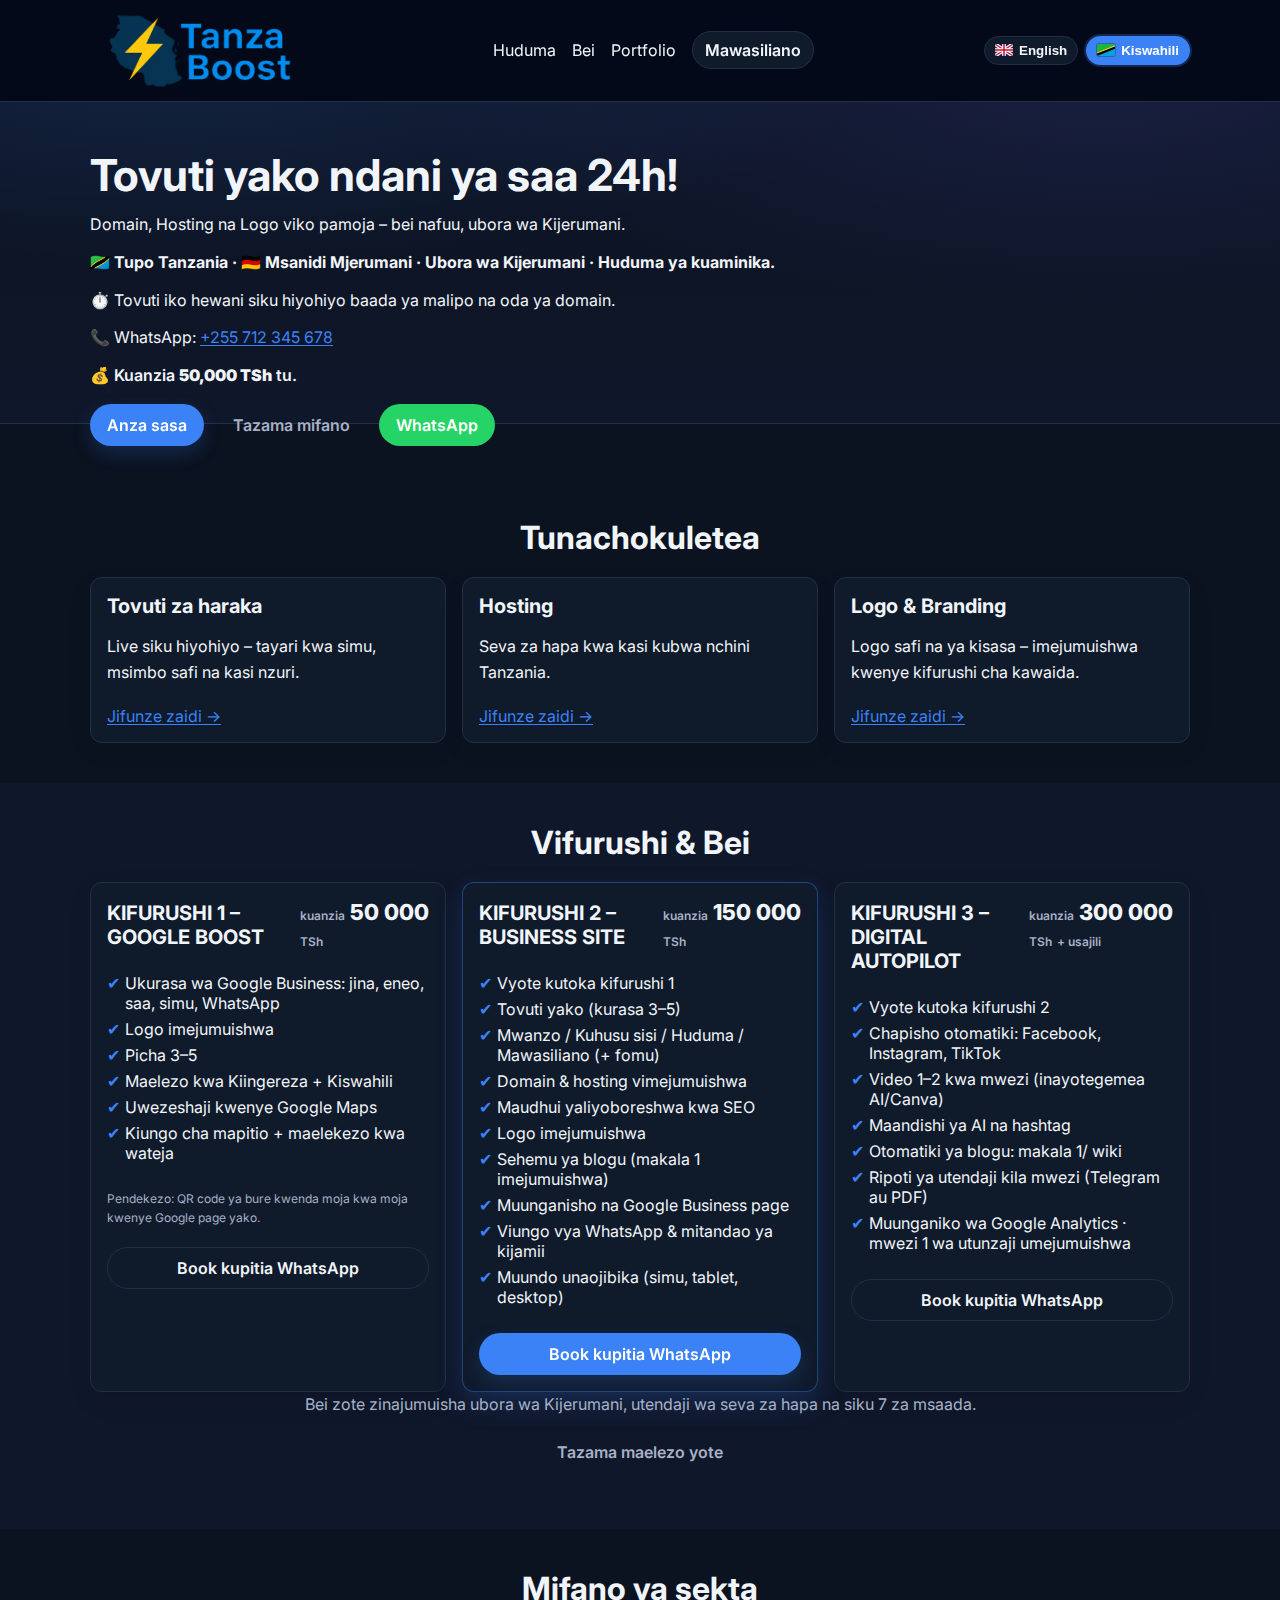
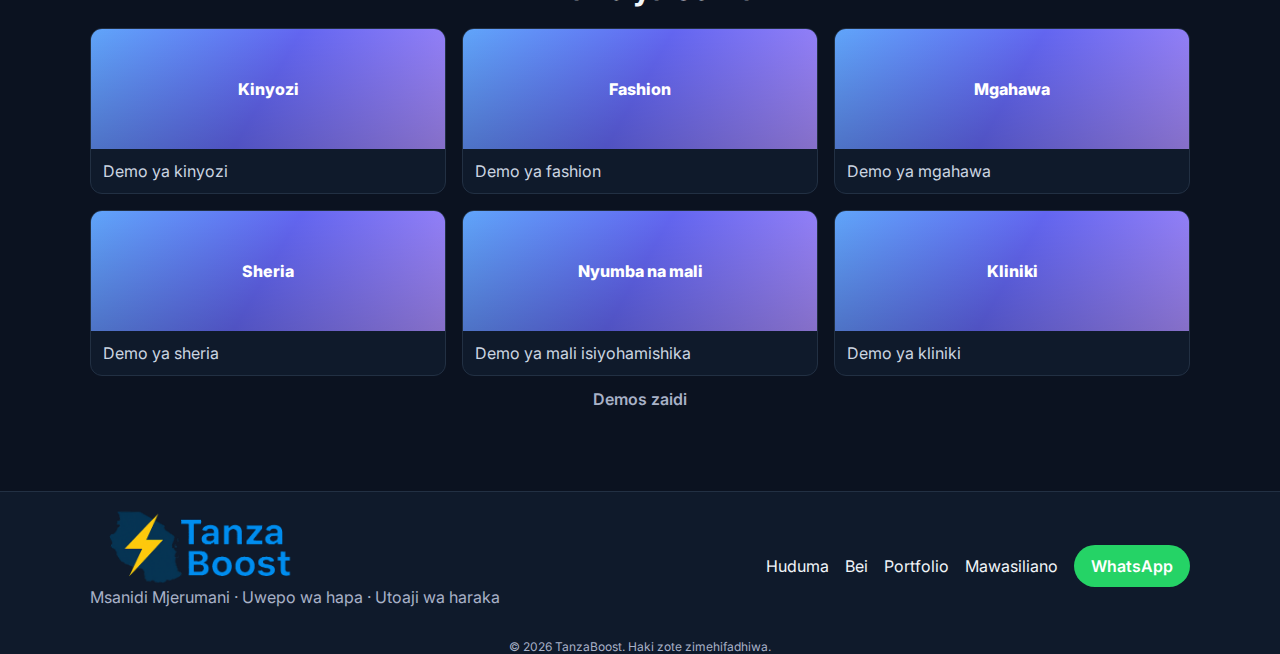
<file: website/index.html>
<!doctype html>
<html lang="sw">
  <head>
    <meta charset="utf-8" />
    <meta name="viewport" content="width=device-width, initial-scale=1" />
    <title>TanzaBoost – Tovuti za Kitaalamu</title>
    <meta name="description" content="TanzaBoost inakuweka mtandaoni siku hiyohiyo baada ya malipo. Domain, hosting na logo vimejumuishwa. Msanidi Mjerumani, bei nafuu Tanzania." />
    <link rel="preconnect" href="https://fonts.googleapis.com" />
    <link rel="preconnect" href="https://fonts.gstatic.com" crossorigin />
    <link href="https://fonts.googleapis.com/css2?family=Inter:wght@400;600;800&display=swap" rel="stylesheet" />
    <link rel="stylesheet" href="assets/css/style.css" />
  </head>
  <body>
    <header class="site-header">
      <div class="container header-inner">
        <a class="logo" href="index.html">
          <img src="logo.png" alt="TanzaBoost" />
        </a>
        <nav class="nav" id="mainNav">
          <a href="services.html" data-i18n="nav.services">Huduma</a>
          <a href="pricing.html" data-i18n="nav.pricing">Bei</a>
          <a href="portfolio.html" data-i18n="nav.portfolio">Portfolio</a>
          <a href="contact.html" class="btn btn-small btn-outline" data-i18n="nav.contact">Mawasiliano</a>
        </nav>
        <div class="lang-switch">
          <button type="button" class="chip" data-lang="en">
            <img src="assets/images/flag-en.svg" alt="" class="flag-icon" aria-hidden="true" />
            <span>English</span>
          </button>
          <button type="button" class="chip active" data-lang="sw">
            <img src="assets/images/flag-tz.svg" alt="" class="flag-icon" aria-hidden="true" />
            <span>Kiswahili</span>
          </button>
        </div>
        <button class="nav-toggle" aria-label="Menü öffnen" aria-expanded="false" data-nav-toggle>☰</button>
      </div>
    </header>

    <main>
      <section class="hero">
        <div class="container hero-inner">

          <div class="hero-copy hidden" data-lang-block="en">
            <h1>Make your business visible online <span class="subline">– fast &amp; affordable.</span></h1>
            <p>Website + domain + hosting + logo – all in one package.</p>
            <p><strong>🇹🇿 Based in Tanzania · 🇩🇪 German developer · German quality · Reliable support.</strong></p>
            <p>⏱️ Same‑day go‑live after payment received and domain ordered.</p>
            <p>📞 WhatsApp: <a href="https://wa.me/255712345678" class="link">+255 712 345 678</a></p>
            <p class="price-note">Starting from <strong>50,000 TSh</strong> only.</p>
          </div>

          <div class="hero-copy" data-lang-block="sw">
            <h1>Tovuti yako ndani ya saa 24h!</h1>
            <p>Domain, Hosting na Logo viko pamoja – bei nafuu, ubora wa Kijerumani.</p>
            <p><strong>🇹🇿 Tupo Tanzania · 🇩🇪 Msanidi Mjerumani · Ubora wa Kijerumani · Huduma ya kuaminika.</strong></p>
            <p>⏱️ Tovuti iko hewani siku hiyohiyo baada ya malipo na oda ya domain.</p>
            <p>📞 WhatsApp: <a href="https://wa.me/255712345678" class="link">+255 712 345 678</a></p>
            <p class="price-note">💰 Kuanzia <strong>50,000 TSh</strong> tu.</p>
          </div>

          <div class="cta-row">
            <a href="contact.html" class="btn btn-primary" data-i18n="cta.start">Anza sasa</a>
            <a href="portfolio.html" class="btn btn-ghost" data-i18n="cta.viewDemos">Tazama mifano</a>
            <a href="https://wa.me/255712345678" class="btn btn-whatsapp" data-i18n="cta.whatsapp">WhatsApp</a>
          </div>
        </div>
        <div class="hero-bg" aria-hidden="true"></div>
      </section>

      <section class="section">
        <div class="container">
          <h2 class="section-title" data-i18n="index.deliver">Tunachokuletea</h2>
          <div class="grid three">
            <div class="card">
              <h3 data-i18n="svc.instant.title">Tovuti za haraka</h3>
              <p data-i18n="svc.instant.p">Live siku hiyohiyo – tayari kwa simu, msimbo safi na kasi nzuri.</p>
              <a href="services.html#webseiten" class="link" data-i18n="link.learnMore">Mehr erfahren →</a>
            </div>
            <div class="card">
              <h3 data-i18n="svc.hosting.title">Hosting</h3>
              <p data-i18n="svc.hosting.p">Seva za hapa kwa kasi kubwa nchini Tanzania.</p>
              <a href="services.html#hosting" class="link" data-i18n="link.learnMore">Mehr erfahren →</a>
            </div>
            <div class="card">
              <h3 data-i18n="branding.h2">Logo &amp; Branding</h3>
              <p data-i18n="branding.logo.p">Logo safi na ya kisasa – imejumuishwa kwenye kifurushi cha kawaida.</p>
              <a href="services.html#branding" class="link" data-i18n="link.learnMore">Mehr erfahren →</a>
            </div>
          </div>
        </div>
      </section>

      <section class="section alt">
        <div class="container">
          <h2 class="section-title" data-i18n="index.pricing">Vifurushi &amp; Bei</h2>
          <div class="grid three pricing-cards">
            <div class="card">
              <div class="price-head">
                <h3 data-i18n="pkg1.title">KIFURUSHI 1 – GOOGLE BOOST</h3>
                <div class="price"><span data-i18n="price.from">kuanzia</span>&nbsp;50&nbsp;000 <span>TSh</span></div>
              </div>
              <ul class="features">
                <li data-i18n="pkg1.f1">Ukurasa wa Google Business: jina, eneo, saa, simu, WhatsApp</li>
                <li data-i18n="pkg1.f2">Logo imejumuishwa</li>
                <li data-i18n="pkg1.f3">Picha 3–5</li>
                <li data-i18n="pkg1.f4">Maelezo kwa Kiingereza + Kiswahili</li>
                <li data-i18n="pkg1.f5">Uwezeshaji kwenye Google Maps</li>
                <li data-i18n="pkg1.f6">Kiungo cha mapitio + maelekezo kwa wateja</li>
              </ul>
              <p class="tiny muted" data-i18n="pkg1.note">Pendekezo: QR code ya bure kwenda moja kwa moja kwenye Google page yako.</p>
              <a class="btn btn-outline full" href="https://wa.me/255712345678" data-i18n="pricing.book">Per WhatsApp buchen</a>
            </div>
            <div class="card highlight">
              <div class="price-head">
                <h3 data-i18n="pkg2.title">KIFURUSHI 2 – BUSINESS SITE</h3>
                <div class="price"><span data-i18n="price.from">kuanzia</span>&nbsp;150&nbsp;000 <span>TSh</span></div>
              </div>
              <ul class="features">
                <li data-i18n="pkg2.f1">Vyote kutoka kifurushi 1</li>
                <li data-i18n="pkg2.f2">Tovuti yako (kurasa 3–5)</li>
                <li data-i18n="pkg2.f3">Mwanzo / Kuhusu sisi / Huduma / Mawasiliano (+ fomu)</li>
                <li data-i18n="pkg2.f4">Domain &amp; hosting vimejumuishwa</li>
                <li data-i18n="pkg2.f5">Maudhui yaliyoboreshwa kwa SEO</li>
                <li data-i18n="pkg2.f6">Logo imejumuishwa</li>
                <li data-i18n="pkg2.f7">Sehemu ya blogu (makala 1 imejumuishwa)</li>
                <li data-i18n="pkg2.f8">Muunganisho na Google Business page</li>
                <li data-i18n="pkg2.f9">Viungo vya WhatsApp &amp; mitandao ya kijamii</li>
                <li data-i18n="pkg2.f10">Muundo unaojibika (simu, tablet, desktop)</li>
              </ul>
              <a class="btn btn-primary full" href="https://wa.me/255712345678" data-i18n="pricing.book">Per WhatsApp buchen</a>
            </div>
            <div class="card">
              <div class="price-head">
                <h3 data-i18n="pkg3.title">KIFURUSHI 3 – DIGITAL AUTOPILOT</h3>
                <div class="price"><span data-i18n="price.from">kuanzia</span>&nbsp;300&nbsp;000 <span>TSh</span> <span data-i18n="price.sub">+ usajili</span></div>
              </div>
              <ul class="features">
                <li data-i18n="pkg3.f1">Vyote kutoka kifurushi 2</li>
                <li data-i18n="pkg3.f2">Chapisho otomatiki: Facebook, Instagram, TikTok</li>
                <li data-i18n="pkg3.f3">Video 1–2 kwa mwezi (AI/Canva)</li>
                <li data-i18n="pkg3.f4">Maandishi ya AI na hashtag</li>
                <li data-i18n="pkg3.f5">Otomatiki ya blogu: makala 1/ wiki</li>
                <li data-i18n="pkg3.f6">Ripoti ya utendaji kila mwezi (Telegram au PDF)</li>
                <li data-i18n="pkg3.f7">Google Analytics Integration</li>
              </ul>
              <a class="btn btn-outline full" href="https://wa.me/255712345678" data-i18n="pricing.book">Per WhatsApp buchen</a>
            </div>
          </div>
          <p class="muted center" data-i18n="pricing.note">Bei zote zinajumuisha ubora wa Kijerumani, utendaji wa seva za hapa na siku 7 za msaada.</p>
          <p class="center"><a class="btn btn-ghost" href="pricing.html" data-i18n="cta.details">Tazama maelezo yote</a></p>
        </div>
      </section>

      <section class="section">
        <div class="container">
          <h2 class="section-title" data-i18n="index.demos">Mifano ya sekta</h2>
          <div class="grid three demo-grid">
            <a class="demo-tile" href="#" aria-label="Barber demo">
              <div class="demo-thumb" data-i18n="demo.friseur">Kinyozi</div>
              <span data-i18n="demo.friseurSub">Demo ya kinyozi</span>
            </a>
            <a class="demo-tile" href="#" aria-label="Fashion demo">
              <div class="demo-thumb" data-i18n="demo.fashion">Fashion</div>
              <span data-i18n="demo.fashionSub">Demo ya fashion</span>
            </a>
            <a class="demo-tile" href="#" aria-label="Restaurant demo">
              <div class="demo-thumb" data-i18n="demo.restaurant">Mgahawa</div>
              <span data-i18n="demo.restaurantSub">Demo ya mgahawa</span>
            </a>
            <a class="demo-tile" href="#" aria-label="Law demo">
              <div class="demo-thumb" data-i18n="demo.law">Sheria</div>
              <span data-i18n="demo.lawSub">Demo ya sheria</span>
            </a>
            <a class="demo-tile" href="#" aria-label="Real estate demo">
              <div class="demo-thumb" data-i18n="demo.realestate">Nyumba na mali</div>
              <span data-i18n="demo.realestateSub">Demo ya mali isiyohamishika</span>
            </a>
            <a class="demo-tile" href="#" aria-label="Clinic demo">
              <div class="demo-thumb" data-i18n="demo.clinic">Kliniki</div>
              <span data-i18n="demo.clinicSub">Demo ya kliniki</span>
            </a>
          </div>
          <p class="center"><a class="btn btn-ghost" href="portfolio.html" data-i18n="cta.moreDemos">Demos zaidi</a></p>
        </div>
      </section>
    </main>

    <footer class="site-footer">
      <div class="container footer-inner">
        <div>
          <a class="logo" href="index.html">
            <img src="logo.png" alt="TanzaBoost" />
          </a>
          <p class="muted" data-i18n="footer.tagline">Msanidi Mjerumani · Uwepo wa hapa · Utoaji wa haraka</p>
        </div>
        <div class="footer-links">
          <a href="services.html" data-i18n="nav.services">Huduma</a>
          <a href="pricing.html" data-i18n="nav.pricing">Bei</a>
          <a href="portfolio.html" data-i18n="nav.portfolio">Portfolio</a>
          <a href="contact.html" data-i18n="nav.contact">Mawasiliano</a>
        </div>
        <div class="footer-cta">
          <a href="https://wa.me/255712345678" class="btn btn-whatsapp">WhatsApp</a>
        </div>
      </div>
      <div class="container tiny muted center" data-i18n="footer.copy" data-i18n-html="true">
        © <span id="year"></span> TanzaBoost. Alle Rechte vorbehalten.
      </div>
    </footer>

    <script src="assets/js/main.js"></script>
  </body>
</html>
</file>
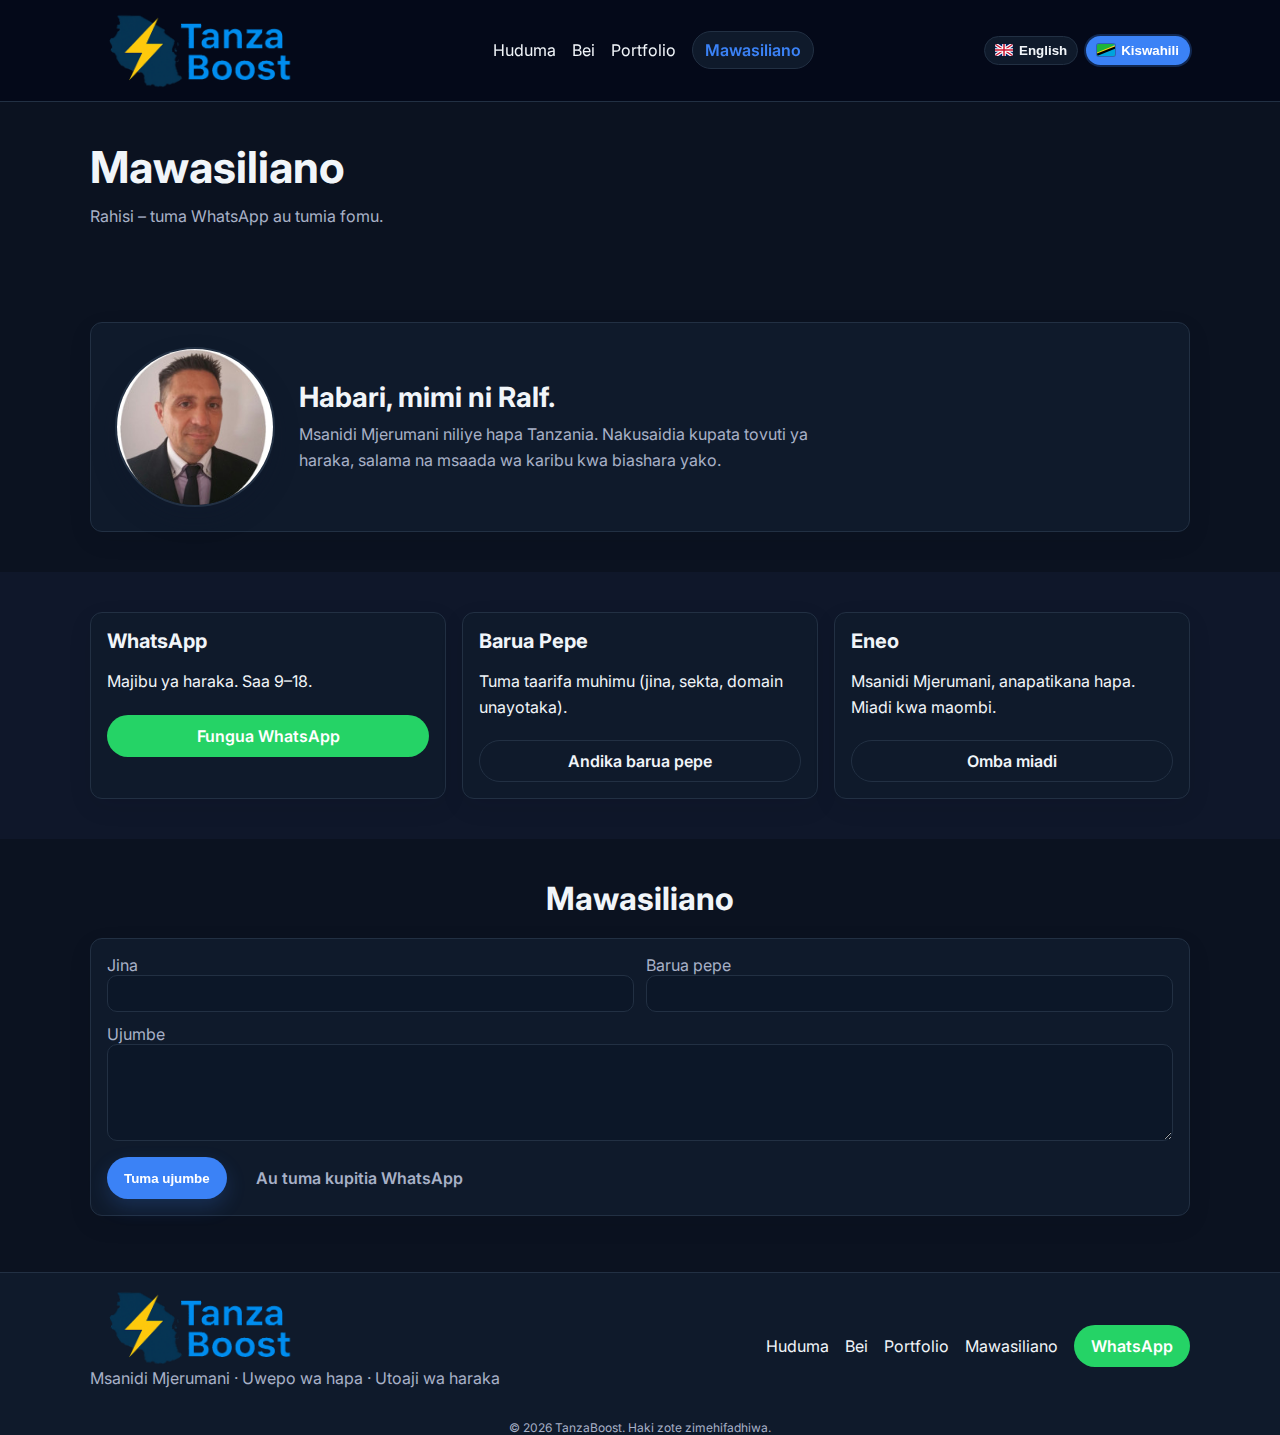
<file: website/contact.html>
<!doctype html>
<html lang="sw">
  <head>
    <meta charset="utf-8" />
    <meta name="viewport" content="width=device-width, initial-scale=1" />
    <title>Kontakt – TanzaBoost</title>
    <meta name="description" content="Wasiliana na TanzaBoost kupitia WhatsApp, simu, barua pepe au fomu ya mtandaoni." />
    <link rel="preconnect" href="https://fonts.googleapis.com" />
    <link rel="preconnect" href="https://fonts.gstatic.com" crossorigin />
    <link href="https://fonts.googleapis.com/css2?family=Inter:wght@400;600;800&display=swap" rel="stylesheet" />
    <link rel="stylesheet" href="assets/css/style.css" />
  </head>
  <body>
    <header class="site-header">
      <div class="container header-inner">
        <a class="logo" href="index.html">
          <img src="logo.png" alt="TanzaBoost" />
        </a>
        <nav class="nav" id="mainNav">
          <a href="services.html" data-i18n="nav.services">Huduma</a>
          <a href="pricing.html" data-i18n="nav.pricing">Bei</a>
          <a href="portfolio.html" data-i18n="nav.portfolio">Portfolio</a>
          <a href="contact.html" class="btn btn-small btn-outline" aria-current="page" data-i18n="nav.contact">Mawasiliano</a>
        </nav>
        <div class="lang-switch">
          <button type="button" class="chip" data-lang="en">
            <img src="assets/images/flag-en.svg" alt="" class="flag-icon" aria-hidden="true" />
            <span>English</span>
          </button>
          <button type="button" class="chip active" data-lang="sw">
            <img src="assets/images/flag-tz.svg" alt="" class="flag-icon" aria-hidden="true" />
            <span>Kiswahili</span>
          </button>
        </div>
        <button class="nav-toggle" aria-label="Menü öffnen" aria-expanded="false" data-nav-toggle>☰</button>
      </div>
    </header>

    <main>
      <section class="section">
        <div class="container">
          <h1 data-i18n="contact.h1">Mawasiliano</h1>
          <p class="muted" data-i18n="contact.tag">Rahisi – tuma WhatsApp au tumia fomu.</p>
        </div>
      </section>

      <section class="section">
        <div class="container profile-card">
          <img src="my_picture.jpg" alt="Ralf - German web developer based in Tanzania" class="profile-photo" />
          <div>
            <h2 class="profile-title" data-i18n="contact.intro.title">Habari, mimi ni Ralf.</h2>
            <p class="muted" data-i18n="contact.intro.body">Msanidi Mjerumani niliye hapa Tanzania. Nakusaidia kupata tovuti ya haraka, salama na msaada wa karibu kwa biashara yako.</p>
          </div>
        </div>
      </section>

      <section class="section alt">
        <div class="container">
          <div class="grid three">
            <div class="card">
              <h3 data-i18n="contact.whatsapp.title">WhatsApp</h3>
              <p data-i18n="contact.whatsapp.p">Majibu ya haraka. Saa 9–18.</p>
              <a class="btn btn-whatsapp full" href="https://wa.me/255712345678" data-i18n="contact.whatsappBtn">Fungua WhatsApp</a>
            </div>
            <div class="card">
              <h3 data-i18n="contact.email.title">Barua Pepe</h3>
              <p data-i18n="contact.email.p">Tuma taarifa muhimu (jina, sekta, domain unayotaka).</p>
              <a class="btn btn-outline full" href="mailto:hello@example.com?subject=Website%20Anfrage" data-i18n="contact.emailBtn">Andika barua pepe</a>
            </div>
            <div class="card">
              <h3 data-i18n="contact.location.title">Eneo</h3>
              <p data-i18n="contact.location.p">Msanidi Mjerumani, anapatikana hapa. Miadi kwa maombi.</p>
              <a class="btn btn-outline full" href="https://wa.me/255712345678" data-i18n="contact.appointmentBtn">Omba miadi</a>
            </div>
          </div>
        </div>
      </section>

      <section class="section">
        <div class="container">
          <h2 class="section-title" data-i18n="contact.h1">Mawasiliano</h2>
          <div class="card">
            <form class="grid" style="grid-template-columns: 1fr 1fr; gap: 12px;" action="mailto:hello@example.com" method="post" enctype="text/plain">
              <div style="grid-column: span 1;">
                <label for="name" class="muted" data-i18n="contact.name">Jina</label>
                <input id="name" name="name" type="text" required style="width:100%; padding:10px; border:1px solid var(--border); border-radius:10px;" />
              </div>
              <div style="grid-column: span 1;">
                <label for="email" class="muted" data-i18n="contact.email">Barua pepe</label>
                <input id="email" name="email" type="email" required style="width:100%; padding:10px; border:1px solid var(--border); border-radius:10px;" />
              </div>
              <div style="grid-column: span 2;">
                <label for="message" class="muted" data-i18n="contact.msg">Ujumbe</label>
                <textarea id="message" name="message" rows="5" required style="width:100%; padding:10px; border:1px solid var(--border); border-radius:10px;"></textarea>
              </div>
              <div style="grid-column: span 2; display:flex; gap:12px;">
                <button type="submit" class="btn btn-primary" data-i18n="contact.send">Tuma ujumbe</button>
                <a href="https://wa.me/255712345678" class="btn btn-ghost" data-i18n="contact.orwa">Au tuma kupitia WhatsApp</a>
              </div>
            </form>
          </div>
        </div>
      </section>
    </main>

    <footer class="site-footer">
      <div class="container footer-inner">
        <div>
          <a class="logo" href="index.html">
            <img src="logo.png" alt="TanzaBoost" />
          </a>
          <p class="muted" data-i18n="footer.tagline">Msanidi Mjerumani · Uwepo wa hapa · Utoaji wa haraka</p>
        </div>
        <div class="footer-links">
          <a href="services.html" data-i18n="nav.services">Huduma</a>
          <a href="pricing.html" data-i18n="nav.pricing">Bei</a>
          <a href="portfolio.html" data-i18n="nav.portfolio">Portfolio</a>
          <a href="contact.html" aria-current="page" data-i18n="nav.contact">Mawasiliano</a>
        </div>
        <div class="footer-cta">
          <a href="https://wa.me/255712345678" class="btn btn-whatsapp">WhatsApp</a>
        </div>
      </div>
      <div class="container tiny muted center" data-i18n="footer.copy" data-i18n-html="true">
        © <span id="year"></span> TanzaBoost. Alle Rechte vorbehalten.
      </div>
    </footer>
    <script src="assets/js/main.js"></script>
  </body>
</html>
</file>
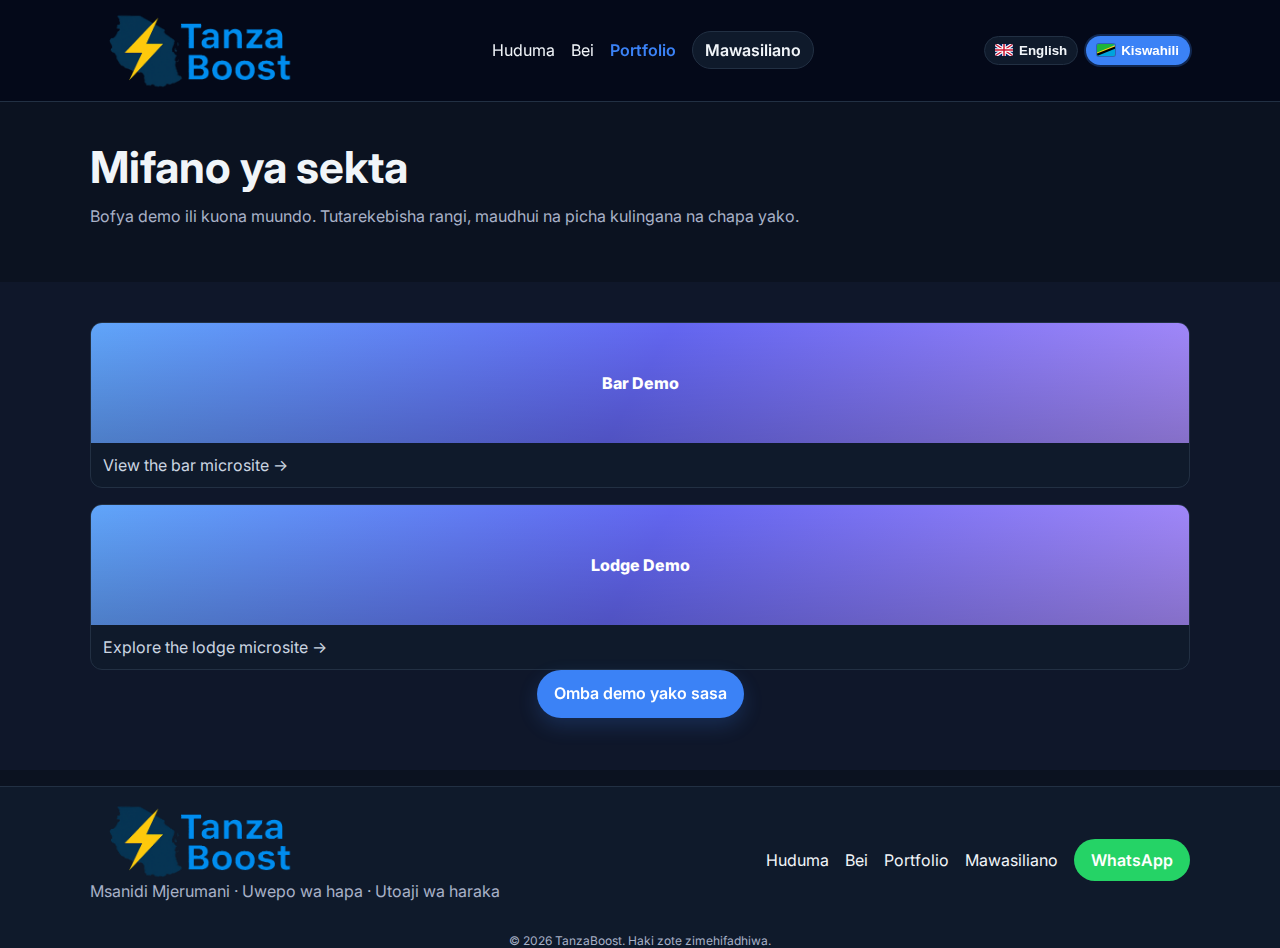
<file: website/portfolio.html>
<!doctype html>
<html lang="sw">
  <head>
    <meta charset="utf-8" />
    <meta name="viewport" content="width=device-width, initial-scale=1" />
    <title>Portfolio – TanzaBoost</title>
    <meta name="description" content="Mifano ya tovuti na marejeleo kutoka TanzaBoost." />
    <link rel="preconnect" href="https://fonts.googleapis.com" />
    <link rel="preconnect" href="https://fonts.gstatic.com" crossorigin />
    <link href="https://fonts.googleapis.com/css2?family=Inter:wght@400;600;800&display=swap" rel="stylesheet" />
    <link rel="stylesheet" href="assets/css/style.css" />
  </head>
  <body>
    <header class="site-header">
      <div class="container header-inner">
        <a class="logo" href="index.html">
          <img src="logo.png" alt="TanzaBoost" />
        </a>
        <nav class="nav" id="mainNav">
          <a href="services.html" data-i18n="nav.services">Huduma</a>
          <a href="pricing.html" data-i18n="nav.pricing">Bei</a>
          <a href="portfolio.html" aria-current="page" data-i18n="nav.portfolio">Portfolio</a>
          <a href="contact.html" class="btn btn-small btn-outline" data-i18n="nav.contact">Mawasiliano</a>
        </nav>
        <div class="lang-switch">
          <button type="button" class="chip" data-lang="en">
            <img src="assets/images/flag-en.svg" alt="" class="flag-icon" aria-hidden="true" />
            <span>English</span>
          </button>
          <button type="button" class="chip active" data-lang="sw">
            <img src="assets/images/flag-tz.svg" alt="" class="flag-icon" aria-hidden="true" />
            <span>Kiswahili</span>
          </button>
        </div>
        <button class="nav-toggle" aria-label="Menü öffnen" aria-expanded="false" data-nav-toggle>☰</button>
      </div>
    </header>

    <main>
      <section class="section">
        <div class="container">
          <h1 data-i18n="index.demos">Mifano ya sekta</h1>
          <p class="muted" data-i18n="portfolio.tag">Bofya demo ili kuona muundo. Tutarekebisha rangi, maudhui na picha kulingana na chapa yako.</p>
        </div>
      </section>

      <section class="section alt">
        <div class="container">
          <div class="grid two demo-grid">
            <a class="demo-tile" href="https://sites.google.com/view/demobar1/inicio" target="_blank" rel="noopener" aria-label="Bar demo">
              <div class="demo-thumb">Bar Demo</div>
              <span>View the bar microsite →</span>
            </a>
            <a class="demo-tile" href="https://sites.google.com/view/demositelodge/inicio" target="_blank" rel="noopener" aria-label="Lodge demo">
              <div class="demo-thumb">Lodge Demo</div>
              <span>Explore the lodge microsite →</span>
            </a>
          </div>
          <p class="center">
            <a class="btn btn-primary" href="https://wa.me/255712345678" data-i18n="portfolio.cta">Jetzt deine Demo anfragen</a>
          </p>
        </div>
      </section>
    </main>

    <footer class="site-footer">
      <div class="container footer-inner">
        <div>
          <a class="logo" href="index.html">
            <img src="logo.png" alt="TanzaBoost" />
          </a>
          <p class="muted" data-i18n="footer.tagline">Msanidi Mjerumani · Uwepo wa hapa · Utoaji wa haraka</p>
        </div>
        <div class="footer-links">
          <a href="services.html" data-i18n="nav.services">Huduma</a>
          <a href="pricing.html" data-i18n="nav.pricing">Bei</a>
          <a href="portfolio.html" aria-current="page" data-i18n="nav.portfolio">Portfolio</a>
          <a href="contact.html" data-i18n="nav.contact">Mawasiliano</a>
        </div>
        <div class="footer-cta">
          <a href="https://wa.me/255712345678" class="btn btn-whatsapp">WhatsApp</a>
        </div>
      </div>
      <div class="container tiny muted center" data-i18n="footer.copy" data-i18n-html="true">
        © <span id="year"></span> TanzaBoost. Alle Rechte vorbehalten.
      </div>
    </footer>
    <script src="assets/js/main.js"></script>
  </body>
</html>
</file>
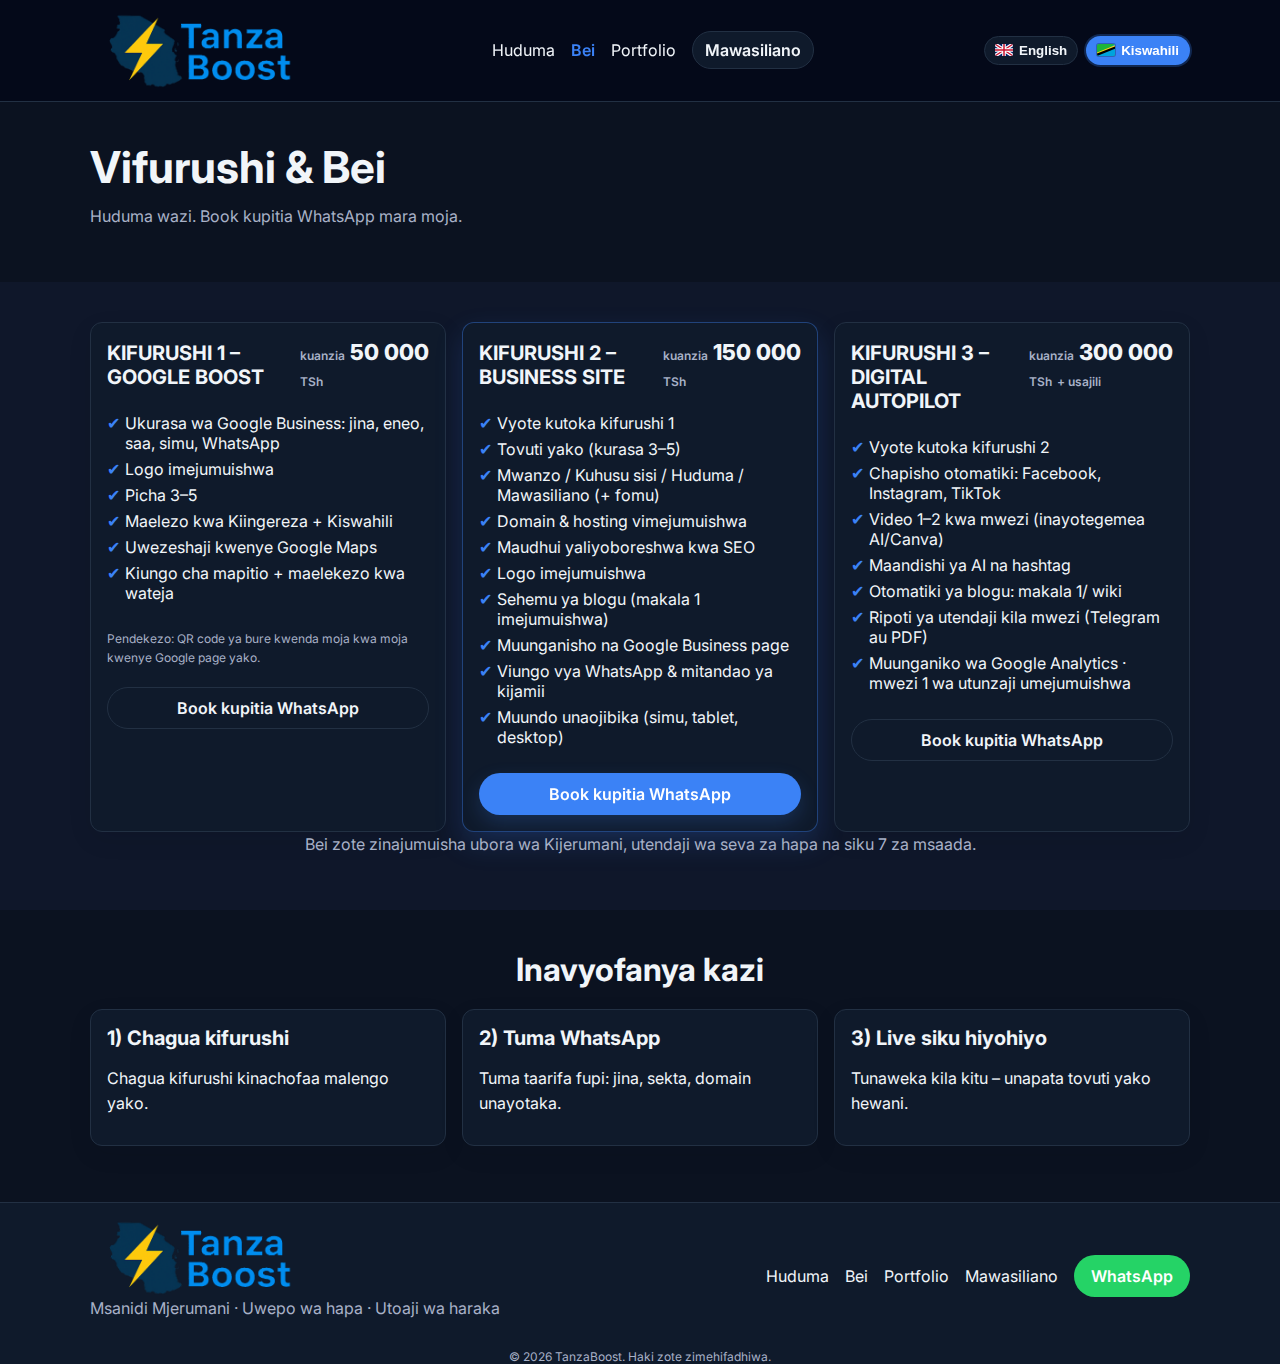
<file: website/pricing.html>
<!doctype html>
<html lang="sw">
  <head>
    <meta charset="utf-8" />
    <meta name="viewport" content="width=device-width, initial-scale=1" />
    <title>Pricing – TanzaBoost</title>
    <meta name="description" content="Vifurushi na bei: Google Boost, Business Site, Digital Autopilot." />
    <link rel="preconnect" href="https://fonts.googleapis.com" />
    <link rel="preconnect" href="https://fonts.gstatic.com" crossorigin />
    <link href="https://fonts.googleapis.com/css2?family=Inter:wght@400;600;800&display=swap" rel="stylesheet" />
    <link rel="stylesheet" href="assets/css/style.css" />
  </head>
  <body>
    <header class="site-header">
      <div class="container header-inner">
        <a class="logo" href="index.html">
          <img src="logo.png" alt="TanzaBoost" />
        </a>
        <nav class="nav" id="mainNav">
          <a href="services.html" data-i18n="nav.services">Huduma</a>
          <a href="pricing.html" aria-current="page" data-i18n="nav.pricing">Bei</a>
          <a href="portfolio.html" data-i18n="nav.portfolio">Portfolio</a>
          <a href="contact.html" class="btn btn-small btn-outline" data-i18n="nav.contact">Mawasiliano</a>
        </nav>
        <div class="lang-switch">
          <button type="button" class="chip" data-lang="en">
            <img src="assets/images/flag-en.svg" alt="" class="flag-icon" aria-hidden="true" />
            <span>English</span>
          </button>
          <button type="button" class="chip active" data-lang="sw">
            <img src="assets/images/flag-tz.svg" alt="" class="flag-icon" aria-hidden="true" />
            <span>Kiswahili</span>
          </button>
        </div>
        <button class="nav-toggle" aria-label="Menü öffnen" aria-expanded="false" data-nav-toggle>☰</button>
      </div>
    </header>

    <main>
      <section class="section">
        <div class="container">
          <h1 data-i18n="pricing.h1">Vifurushi &amp; Bei</h1>
          <p class="muted" data-i18n="pricing.tag">Huduma wazi. Book kupitia WhatsApp mara moja.</p>
        </div>
      </section>

      <section class="section alt">
        <div class="container">
          <div class="grid three pricing-cards">
            <div class="card">
              <div class="price-head">
                <h3 data-i18n="pkg1.title">KIFURUSHI 1 – GOOGLE BOOST</h3>
                <div class="price"><span data-i18n="price.from">kuanzia</span>&nbsp;50&nbsp;000 <span>TSh</span></div>
              </div>
              <ul class="features">
                <li data-i18n="pkg1.f1">Ukurasa wa Google Business: jina, eneo, saa, simu, WhatsApp</li>
                <li data-i18n="pkg1.f2">Logo imejumuishwa</li>
                <li data-i18n="pkg1.f3">Picha 3–5</li>
                <li data-i18n="pkg1.f4">Maelezo kwa Kiingereza + Kiswahili</li>
                <li data-i18n="pkg1.f5">Uwezeshaji kwenye Google Maps</li>
                <li data-i18n="pkg1.f6">Kiungo cha mapitio + maelekezo kwa wateja</li>
              </ul>
              <p class="tiny muted" data-i18n="pkg1.note">Pendekezo: QR code ya bure kwenda moja kwa moja kwenye Google page yako.</p>
              <a class="btn btn-outline full" href="https://wa.me/255712345678" data-i18n="pricing.book">Per WhatsApp buchen</a>
            </div>
            <div class="card highlight">
              <div class="price-head">
                <h3 data-i18n="pkg2.title">KIFURUSHI 2 – BUSINESS SITE</h3>
                <div class="price"><span data-i18n="price.from">kuanzia</span>&nbsp;150&nbsp;000 <span>TSh</span></div>
              </div>
              <ul class="features">
                <li data-i18n="pkg2.f1">Vyote kutoka kifurushi 1</li>
                <li data-i18n="pkg2.f2">Tovuti yako (kurasa 3–5)</li>
                <li data-i18n="pkg2.f3">Mwanzo / Kuhusu sisi / Huduma / Mawasiliano (+ fomu)</li>
                <li data-i18n="pkg2.f4">Domain &amp; hosting vimejumuishwa</li>
                <li data-i18n="pkg2.f5">Maudhui yaliyoboreshwa kwa SEO</li>
                <li data-i18n="pkg2.f6">Logo imejumuishwa</li>
                <li data-i18n="pkg2.f7">Sehemu ya blogu (makala 1 imejumuishwa)</li>
                <li data-i18n="pkg2.f8">Muunganisho na Google Business page</li>
                <li data-i18n="pkg2.f9">Viungo vya WhatsApp &amp; mitandao ya kijamii</li>
                <li data-i18n="pkg2.f10">Muundo unaojibika (simu, tablet, desktop)</li>
              </ul>
              <a class="btn btn-primary full" href="https://wa.me/255712345678" data-i18n="pricing.book">Per WhatsApp buchen</a>
            </div>
            <div class="card">
              <div class="price-head">
                <h3 data-i18n="pkg3.title">KIFURUSHI 3 – DIGITAL AUTOPILOT</h3>
                <div class="price"><span data-i18n="price.from">kuanzia</span>&nbsp;300&nbsp;000 <span>TSh</span> <span data-i18n="price.sub">+ usajili</span></div>
              </div>
              <ul class="features">
                <li data-i18n="pkg3.f1">Vyote kutoka kifurushi 2</li>
                <li data-i18n="pkg3.f2">Chapisho otomatiki: Facebook, Instagram, TikTok</li>
                <li data-i18n="pkg3.f3">Video 1–2 kwa mwezi (AI/Canva)</li>
                <li data-i18n="pkg3.f4">Maandishi ya AI na hashtag</li>
                <li data-i18n="pkg3.f5">Otomatiki ya blogu: makala 1/ wiki</li>
                <li data-i18n="pkg3.f6">Ripoti ya utendaji kila mwezi (Telegram au PDF)</li>
                <li data-i18n="pkg3.f7">Google Analytics · mwezi 1 wa utunzaji umejumuishwa</li>
              </ul>
              <a class="btn btn-outline full" href="https://wa.me/255712345678" data-i18n="pricing.book">Per WhatsApp buchen</a>
            </div>
          </div>
          <p class="muted center" data-i18n="pricing.note">Bei zote zinajumuisha ubora wa Kijerumani, utendaji wa seva za hapa na siku 7 za msaada.</p>
        </div>
      </section>

      <section class="section">
        <div class="container">
          <h2 class="section-title" data-i18n="flow.h2">Inavyofanya kazi</h2>
          <div class="grid three">
            <div class="card">
              <h3 data-i18n="flow.step1">1) Chagua kifurushi</h3>
              <p data-i18n="flow.step1p">Chagua kifurushi kinachofaa malengo yako.</p>
            </div>
            <div class="card">
              <h3 data-i18n="flow.step2">2) Tuma WhatsApp</h3>
              <p data-i18n="flow.step2p">Tuma taarifa fupi: jina, sekta, domain unayotaka.</p>
            </div>
            <div class="card">
              <h3 data-i18n="flow.step3">3) Live siku hiyohiyo</h3>
              <p data-i18n="flow.step3p">Tunaweka kila kitu – unapata tovuti yako hewani.</p>
            </div>
          </div>
        </div>
      </section>
    </main>

    <footer class="site-footer">
      <div class="container footer-inner">
        <div>
          <a class="logo" href="index.html">
            <img src="logo.png" alt="TanzaBoost" />
          </a>
          <p class="muted" data-i18n="footer.tagline">Msanidi Mjerumani · Uwepo wa hapa · Utoaji wa haraka</p>
        </div>
        <div class="footer-links">
          <a href="services.html" data-i18n="nav.services">Huduma</a>
          <a href="pricing.html" aria-current="page" data-i18n="nav.pricing">Bei</a>
          <a href="portfolio.html" data-i18n="nav.portfolio">Portfolio</a>
          <a href="contact.html" data-i18n="nav.contact">Mawasiliano</a>
        </div>
        <div class="footer-cta">
          <a href="https://wa.me/255712345678" class="btn btn-whatsapp">WhatsApp</a>
        </div>
      </div>
      <div class="container tiny muted center" data-i18n="footer.copy" data-i18n-html="true">
        © <span id="year"></span> TanzaBoost. Alle Rechte vorbehalten.
      </div>
    </footer>
    <script src="assets/js/main.js"></script>
  </body>
</html>
</file>
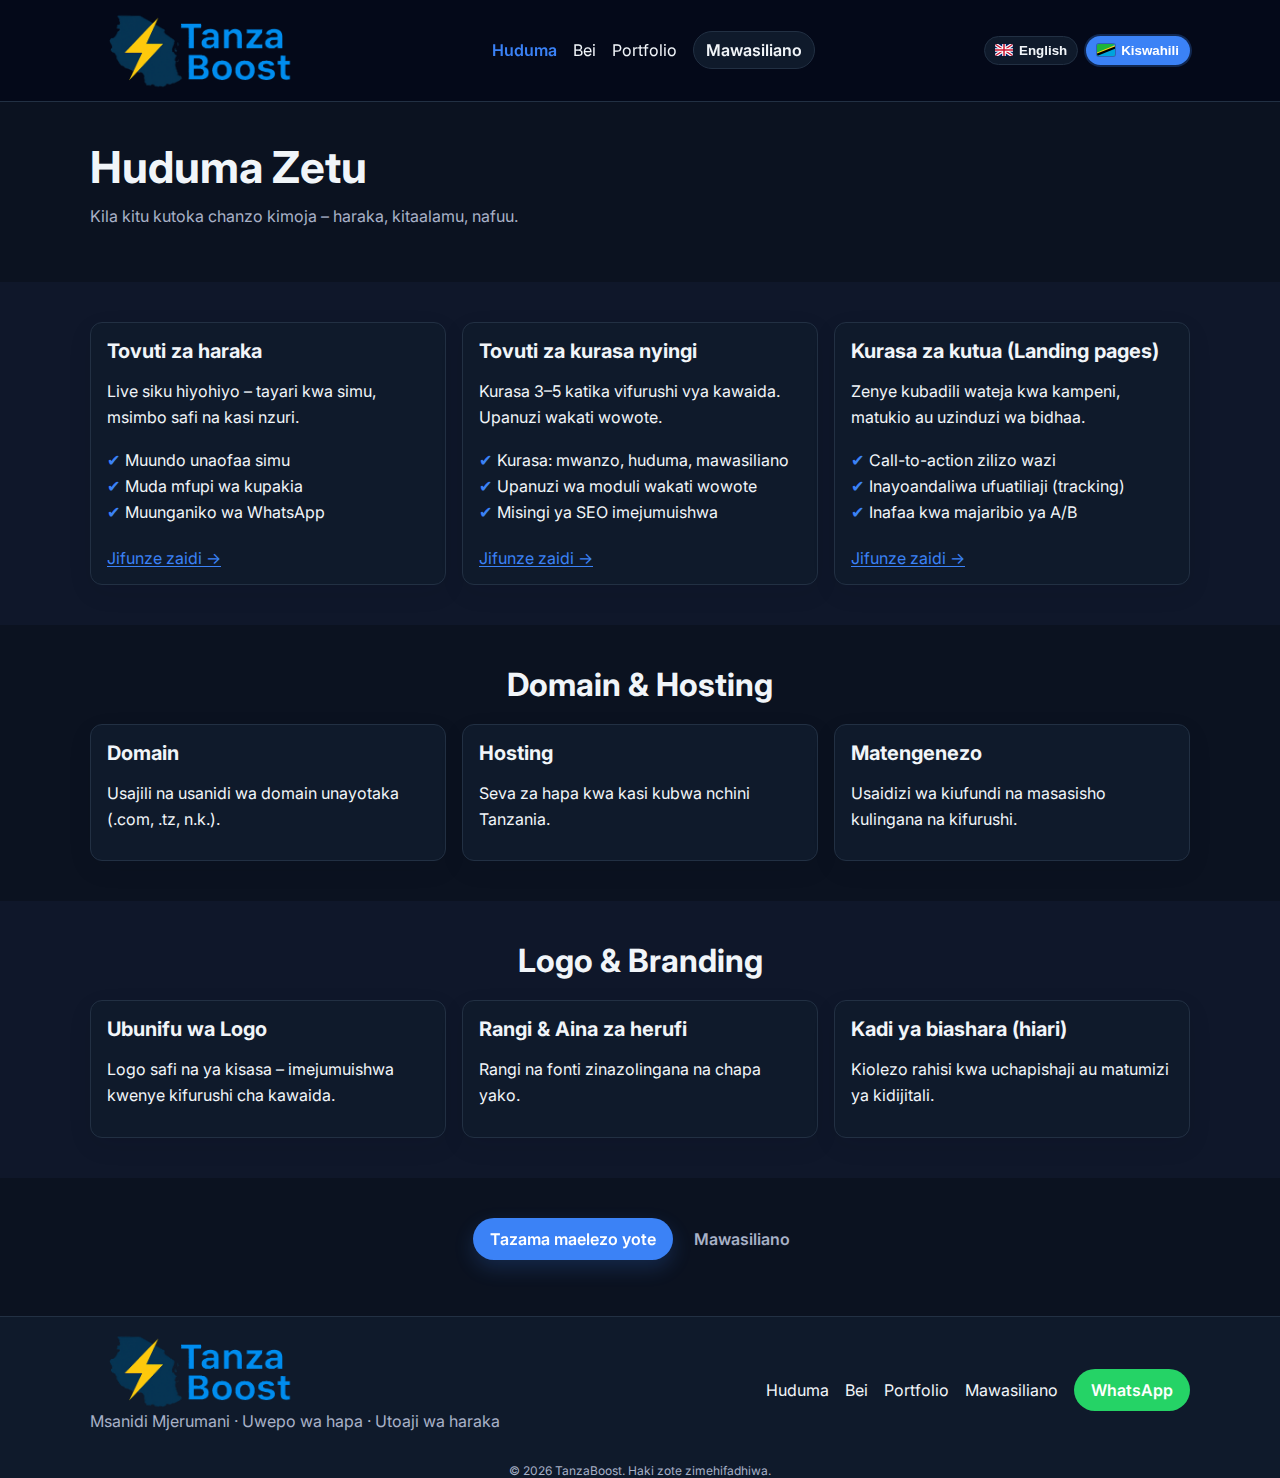
<file: website/services.html>
<!doctype html>
<html lang="sw">
  <head>
    <meta charset="utf-8" />
    <meta name="viewport" content="width=device-width, initial-scale=1" />
    <title>Services – TanzaBoost</title>
    <meta name="description" content="Huduma za TanzaBoost: utengenezaji wa tovuti, hosting, domain, logo na msaada wa kidijitali." />
    <link rel="preconnect" href="https://fonts.googleapis.com" />
    <link rel="preconnect" href="https://fonts.gstatic.com" crossorigin />
    <link href="https://fonts.googleapis.com/css2?family=Inter:wght@400;600;800&display=swap" rel="stylesheet" />
    <link rel="stylesheet" href="assets/css/style.css" />
  </head>
  <body>
    <header class="site-header">
      <div class="container header-inner">
        <a class="logo" href="index.html">
          <img src="logo.png" alt="TanzaBoost" />
        </a>
        <nav class="nav" id="mainNav">
          <a href="services.html" aria-current="page" data-i18n="nav.services">Huduma</a>
          <a href="pricing.html" data-i18n="nav.pricing">Bei</a>
          <a href="portfolio.html" data-i18n="nav.portfolio">Portfolio</a>
          <a href="contact.html" class="btn btn-small btn-outline" data-i18n="nav.contact">Mawasiliano</a>
        </nav>
        <div class="lang-switch">
          <button type="button" class="chip" data-lang="en">
            <img src="assets/images/flag-en.svg" alt="" class="flag-icon" aria-hidden="true" />
            <span>English</span>
          </button>
          <button type="button" class="chip active" data-lang="sw">
            <img src="assets/images/flag-tz.svg" alt="" class="flag-icon" aria-hidden="true" />
            <span>Kiswahili</span>
          </button>
        </div>
        <button class="nav-toggle" aria-label="Menü öffnen" aria-expanded="false" data-nav-toggle>☰</button>
      </div>
    </header>

    <main>
      <section class="section">
        <div class="container">
          <h1 data-i18n="services.h1">Huduma Zetu</h1>
          <p class="muted" data-i18n="services.tag">Kila kitu kutoka chanzo kimoja – haraka, kitaalamu, nafuu.</p>
        </div>
      </section>

      <section id="webseiten" class="section alt">
        <div class="container">
          <div class="grid three">
            <div class="card">
              <h3 data-i18n="svc.instant.title">Tovuti za haraka</h3>
              <p data-i18n="svc.instant.p">Live siku hiyohiyo – tayari kwa simu, msimbo safi na kasi nzuri.</p>
              <ul class="features">
                <li data-i18n="svc.instant.li1">Muundo unaofaa simu</li>
                <li data-i18n="svc.instant.li2">Muda mfupi wa kupakia</li>
                <li data-i18n="svc.instant.li3">Muunganiko wa WhatsApp</li>
              </ul>
              <a href="#webseiten" class="link" data-i18n="link.learnMore">Jifunze zaidi →</a>
            </div>
            <div class="card">
              <h3 data-i18n="svc.multi.title">Tovuti za kurasa nyingi</h3>
              <p data-i18n="svc.multi.p">Kurasa 3–5 katika vifurushi vya kawaida. Upanuzi wakati wowote.</p>
              <ul class="features">
                <li data-i18n="svc.multi.li1">Kurasa: mwanzo, huduma, mawasiliano</li>
                <li data-i18n="svc.multi.li2">Upanuzi wa moduli wakati wowote</li>
                <li data-i18n="svc.multi.li3">Misingi ya SEO imejumuishwa</li>
              </ul>
              <a href="#webseiten" class="link" data-i18n="link.learnMore">Jifunze zaidi →</a>
            </div>
            <div class="card">
              <h3 data-i18n="svc.landing.title">Kurasa za kutua (Landing pages)</h3>
              <p data-i18n="svc.landing.p">Zenye kubadili wateja kwa kampeni, matukio au uzinduzi wa bidhaa.</p>
              <ul class="features">
                <li data-i18n="svc.landing.li1">Call-to-action zilizo wazi</li>
                <li data-i18n="svc.landing.li2">Imeandaliwa ufuatiliaji</li>
                <li data-i18n="svc.landing.li3">Inaweza kufanya majaribio ya A/B</li>
              </ul>
              <a href="#webseiten" class="link" data-i18n="link.learnMore">Jifunze zaidi →</a>
            </div>
          </div>
        </div>
      </section>

      <section id="hosting" class="section">
        <div class="container">
          <h2 class="section-title" data-i18n="hosting.h2">Domain &amp; Hosting</h2>
          <div class="grid three">
            <div class="card">
              <h3 data-i18n="svc.domain.title">Domain</h3>
              <p data-i18n="svc.domain.p">Usajili na usanidi wa domain unayotaka (.com, .tz, n.k.).</p>
            </div>
            <div class="card">
              <h3 data-i18n="svc.hosting.title">Hosting</h3>
              <p data-i18n="svc.hosting.p">Seva za hapa kwa kasi kubwa nchini Tanzania.</p>
            </div>
            <div class="card">
              <h3 data-i18n="svc.maintenance.title">Matengenezo</h3>
              <p data-i18n="svc.maintenance.p">Usaidizi wa kiufundi na masasisho kulingana na kifurushi.</p>
            </div>
          </div>
        </div>
      </section>

      <section id="branding" class="section alt">
        <div class="container">
          <h2 class="section-title" data-i18n="branding.h2">Logo &amp; Branding</h2>
          <div class="grid three">
            <div class="card">
              <h3 data-i18n="branding.logo.title">Ubunifu wa Logo</h3>
              <p data-i18n="branding.logo.p">Logo safi na ya kisasa – imejumuishwa kwenye kifurushi cha kawaida.</p>
            </div>
            <div class="card">
              <h3 data-i18n="branding.colors.title">Rangi &amp; Aina za herufi</h3>
              <p data-i18n="branding.colors.p">Rangi na fonti zinazolingana na chapa yako.</p>
            </div>
            <div class="card">
              <h3 data-i18n="branding.card.title">Kadi ya biashara (hiari)</h3>
              <p data-i18n="branding.card.p">Kiolezo rahisi kwa uchapishaji au matumizi ya kidijitali.</p>
            </div>
          </div>
        </div>
      </section>

      <section class="section">
        <div class="container center">
          <a href="pricing.html" class="btn btn-primary" data-i18n="cta.details">Tazama maelezo yote</a>
          <a href="contact.html" class="btn btn-ghost" data-i18n="nav.contact">Mawasiliano</a>
        </div>
      </section>
    </main>

    <footer class="site-footer">
      <div class="container footer-inner">
        <div>
          <a class="logo" href="index.html">
            <img src="logo.png" alt="TanzaBoost" />
          </a>
          <p class="muted" data-i18n="footer.tagline">Msanidi Mjerumani · Uwepo wa hapa · Utoaji wa haraka</p>
        </div>
        <div class="footer-links">
          <a href="services.html" aria-current="page" data-i18n="nav.services">Huduma</a>
          <a href="pricing.html" data-i18n="nav.pricing">Bei</a>
          <a href="portfolio.html" data-i18n="nav.portfolio">Portfolio</a>
          <a href="contact.html" data-i18n="nav.contact">Mawasiliano</a>
        </div>
        <div class="footer-cta">
          <a href="https://wa.me/255712345678" class="btn btn-whatsapp">WhatsApp</a>
        </div>
      </div>
      <div class="container tiny muted center" data-i18n="footer.copy" data-i18n-html="true">
        © <span id="year"></span> TanzaBoost. Alle Rechte vorbehalten.
      </div>
    </footer>
    <script src="assets/js/main.js"></script>
  </body>
</html>
</file>
<file: website/assets/css/style.css>
/* ============ Base ============ */
:root {
  --brand: #3b82f6;
  --brand-600: #2563eb;
  --brand-700: #1d4ed8;
  --whatsapp: #25d366;
  --text: #f1f5f9;
  --muted: #a8b1c7;
  --bg: #0b1220;
  --bg-alt: #0f172a;
  --card: #0f1a2b;
  --border: #223043;
  --control: #0c1728;
  --radius: 12px;
  --shadow: 0 8px 24px rgba(2, 6, 23, 0.08);
}

*,
*::before,
*::after {
  box-sizing: border-box;
}
html, body {
  margin: 0;
  padding: 0;
  font-family: Inter, system-ui, -apple-system, Segoe UI, Roboto, Helvetica, Arial, "Apple Color Emoji", "Segoe UI Emoji", "Segoe UI Symbol";
  color: var(--text);
  background: var(--bg);
}
a {
  color: inherit;
  text-decoration: none;
}
.link {
  color: var(--brand);
  text-decoration: underline;
  text-underline-offset: 2px;
}
.muted { color: var(--muted); }
.center { text-align: center; }
.full { width: 100%; display: inline-block; }
.hidden { display: none; }
.tiny { font-size: 12px; }

.container {
  width: min(1100px, 92vw);
  margin: 0 auto;
}

h1 {
  font-size: clamp(28px, 5vw, 44px);
  line-height: 1.15;
  margin: 0 0 12px;
}
h2.section-title {
  font-size: clamp(22px, 3.2vw, 32px);
  margin: 0 0 20px;
}
h3 {
  font-size: 20px;
  margin: 0 0 8px;
}
p { line-height: 1.6; margin: 0 0 12px; }

/* ============ Header ============ */
.site-header {
  position: sticky;
  top: 0;
  z-index: 50;
  background: rgba(2, 6, 23, 0.7);
  backdrop-filter: blur(8px);
  border-bottom: 1px solid var(--border);
}
.header-inner {
  display: flex;
  align-items: center;
  justify-content: space-between;
  padding: 12px 0;
}
.logo {
  font-weight: 800;
  font-size: 20px;
}
.logo span { color: var(--brand); }
.logo img {
  height: clamp(48px, 6vw, 80px);
  width: auto;
  display: block;
}
.nav {
  display: flex;
  gap: 16px;
  align-items: center;
}
.nav a {
  color: var(--text);
  transition: color 0.2s ease, transform 0.2s ease;
}
.nav a:hover {
  color: var(--brand);
  transform: translateY(-2px);
}
.nav a[aria-current="page"] { color: var(--brand); font-weight: 600; }
.nav-toggle {
  display: none;
  font-size: 22px;
  background: transparent;
  border: 0;
  cursor: pointer;
}

/* ============ Buttons ============ */
.btn {
  display: inline-flex;
  align-items: center;
  justify-content: center;
  gap: 8px;
  padding: 10px 16px;
  border-radius: 999px;
  border: 1px solid transparent;
  font-weight: 600;
  transition: transform 0.25s ease, box-shadow 0.25s ease, filter 0.25s ease;
}
.btn:hover {
  transform: translateY(-4px);
  box-shadow: 0 14px 28px rgba(15, 23, 42, 0.25);
}
.btn:active {
  transform: translateY(-1px);
}
.btn-small { padding: 8px 12px; }
.btn-primary {
  background: var(--brand);
  color: #fff;
}
.btn-primary:hover {
  background: var(--brand-600);
  box-shadow: 0 18px 36px rgba(59,130,246,0.28);
}
.btn-primary {
  box-shadow: 0 8px 20px rgba(59,130,246,0.20);
  transform: translateZ(0);
}
.btn-outline {
  border-color: var(--border);
  background: var(--card);
}
.btn-outline:hover {
  border-color: var(--brand);
  color: var(--brand);
}
.btn-ghost {
  background: transparent;
  border-color: transparent;
  color: var(--muted);
}
.btn-ghost:hover { color: var(--text); }
.btn-whatsapp {
  background: var(--whatsapp);
  color: #0b2;
  color: #fff;
}
.btn-whatsapp:hover {
  filter: brightness(0.95);
  box-shadow: 0 16px 32px rgba(37, 211, 102, 0.32);
}

.chip {
  border: 1px solid var(--border);
  background: var(--card);
  padding: 8px 12px;
  border-radius: 999px;
  cursor: pointer;
  font-weight: 600;
  color: var(--text);
  display: inline-flex;
  align-items: center;
  gap: 6px;
  transition: transform 0.2s ease, border-color 0.2s ease, box-shadow 0.2s ease;
}
.chip:hover {
  border-color: var(--brand);
  transform: translateY(-2px);
  box-shadow: 0 10px 18px rgba(15,23,42,0.18);
}
.chip.active {
  background: var(--brand);
  border-color: transparent;
  color: #fff;
  box-shadow: 0 0 0 2px rgba(59,130,246,0.25);
}
.chip .flag-icon {
  width: 18px;
  height: 12px;
  border-radius: 2px;
  object-fit: cover;
  box-shadow: 0 0 0 1px rgba(15,23,42,0.3);
}
.chip:focus-visible {
  outline: none;
  box-shadow: 0 0 0 3px rgba(59,130,246,0.35);
}

/* ============ Hero ============ */
.hero {
  position: relative;
  overflow: hidden;
  padding: 48px 0 32px;
}
.hero-inner {
  position: relative;
  z-index: 1;
}
.hero .hero-copy h1 .subline { display: block; }
.price-note { font-weight: 600; }
.cta-row {
  display: flex;
  gap: 12px;
  margin-top: 16px;
  flex-wrap: wrap;
}
.hero-bg {
  position: absolute;
  inset: -10% -10% auto -10%;
  height: 360px;
  background: radial-gradient(1200px 400px at 20% -10%, rgba(59,130,246,0.18), transparent 60%),
              radial-gradient(1200px 400px at 80% 0%, rgba(99,102,241,0.16), transparent 60%),
              linear-gradient(180deg, #0b1220, #0f172a);
  z-index: 0;
  border-bottom: 1px solid var(--border);
}
.lang-switch {
  display: flex;
  gap: 8px;
  margin-bottom: 16px;
}
.site-header .lang-switch { margin-bottom: 0; }
.site-header .chip { padding: 6px 10px; }

/* ============ Sections ============ */
.section { padding: 40px 0; }
.section.alt { background: var(--bg-alt); }
.grid {
  display: grid;
  gap: 16px;
}
.grid.three {
  grid-template-columns: repeat(3, minmax(0, 1fr));
}
.card {
  background: var(--card);
  border: 1px solid var(--border);
  border-radius: var(--radius);
  padding: 16px;
  box-shadow: var(--shadow);
  display: flex;
  flex-direction: column;
  gap: 8px;
  transition: transform 0.3s ease, box-shadow 0.3s ease, border-color 0.3s ease;
}
.card:hover {
  transform: translateY(-8px);
  border-color: rgba(59,130,246,0.35);
  box-shadow: 0 24px 40px rgba(15,23,42,0.22);
}
.card.highlight {
  border-color: rgba(59,130,246,0.4);
  box-shadow: 0 12px 28px rgba(59,130,246,0.18);
}
.card .link {
  display: inline-block;
  margin-top: 8px;
  margin-top: auto;
}

.profile-card {
  background: var(--card);
  border: 1px solid var(--border);
  border-radius: var(--radius);
  padding: 24px;
  box-shadow: var(--shadow);
  display: flex;
  align-items: center;
  gap: 24px;
  transition: transform 0.3s ease, box-shadow 0.3s ease, border-color 0.3s ease;
}
.profile-card:hover {
  transform: translateY(-8px);
  border-color: rgba(59,130,246,0.3);
  box-shadow: 0 26px 44px rgba(15,23,42,0.25);
}
.profile-card .profile-photo {
  width: 160px;
  height: 160px;
  border-radius: 50%;
  object-fit: cover;
  border: 2px solid var(--border);
  box-shadow: 0 12px 24px rgba(15,23,42,0.25);
}
.profile-card .profile-title {
  margin: 0 0 8px;
  font-size: clamp(22px, 2.4vw, 28px);
}
.profile-card p {
  margin: 0;
  line-height: 1.6;
  max-width: 520px;
}

.price-head {
  display: flex;
  align-items: baseline;
  justify-content: space-between;
  margin-bottom: 8px;
}
.price {
  font-size: 22px;
  font-weight: 800;
}
.price span {
  font-size: 12px;
  color: var(--muted);
  font-weight: 600;
}
.features {
  list-style: none;
  padding: 0;
  margin: 0 0 12px;
}
.features li {
  padding-left: 18px;
  position: relative;
  margin-bottom: 6px;
}
.features li::before {
  content: "✔";
  position: absolute;
  left: 0;
  color: var(--brand);
}

/* ============ Demo tiles ============ */
.demo-grid .demo-tile {
  border: 1px solid var(--border);
  border-radius: var(--radius);
  overflow: hidden;
  display: flex;
  flex-direction: column;
  background: var(--card);
  transition: transform 0.25s ease, box-shadow 0.25s ease, border-color 0.25s ease;
}
.demo-grid .demo-tile:hover {
  transform: translateY(-8px);
  box-shadow: 0 24px 42px rgba(15,23,42,0.3);
  border-color: rgba(59,130,246,0.35);
}
.demo-thumb {
  height: 120px;
  display: grid;
  place-items: center;
  font-weight: 800;
  color: #fff;
  background:
    linear-gradient(180deg, rgba(0,0,0,0) 0%, rgba(0,0,0,0.2) 100%),
    linear-gradient(120deg, #60a5fa 0%, #6366f1 50%, #a78bfa 100%);
}
.demo-tile span {
  padding: 12px;
  color: #cbd5e1;
}

/* ============ Footer ============ */
.site-footer {
  border-top: 1px solid var(--border);
  background: var(--card);
  margin-top: 16px;
}
.footer-inner {
  display: grid;
  grid-template-columns: 1fr auto auto;
  align-items: center;
  gap: 16px;
  padding: 16px 0;
}
.footer-links {
  display: flex;
  gap: 16px;
}
.footer-cta { display: flex; justify-content: end; }

/* ============ Utilities ============ */
.section-title { text-align: center; }

/* ============ Forms ============ */
input[type="text"],
input[type="email"],
input[type="tel"],
input[type="url"],
textarea,
select {
  background: var(--control);
  color: var(--text);
  border: 1px solid var(--border);
  border-radius: 10px;
}
input::placeholder,
textarea::placeholder {
  color: var(--muted);
}
.card form input[type="text"],
.card form input[type="email"],
.card form input[type="tel"],
.card form input[type="url"],
.card form textarea,
.card form select {
  background: var(--control);
  color: var(--text);
}
.card form input:focus,
.card form textarea:focus,
.card form select:focus {
  outline: none;
  border-color: var(--brand) !important;
  box-shadow: 0 0 0 3px rgba(59,130,246,0.30);
}

/* ============ Responsive ============ */
@media (max-width: 900px) {
  .grid.three {
    grid-template-columns: 1fr 1fr;
  }
  .footer-inner {
    grid-template-columns: 1fr;
    justify-items: start;
  }
}
@media (max-width: 640px) {
  .grid.three {
    grid-template-columns: 1fr;
  }
  .nav {
    position: absolute;
    right: 4vw;
    top: 58px;
    background: var(--card);
    border: 1px solid var(--border);
    border-radius: 10px;
    box-shadow: var(--shadow);
    padding: 8px;
    display: none;
    flex-direction: column;
    min-width: 200px;
  }
  .nav.open { display: flex; }
  .nav-toggle { display: inline-block; }
  .profile-card {
    flex-direction: column;
    text-align: center;
  }
  .profile-card p { max-width: none; }
  .logo img { height: clamp(40px, 10vw, 60px); }
}
</file>
